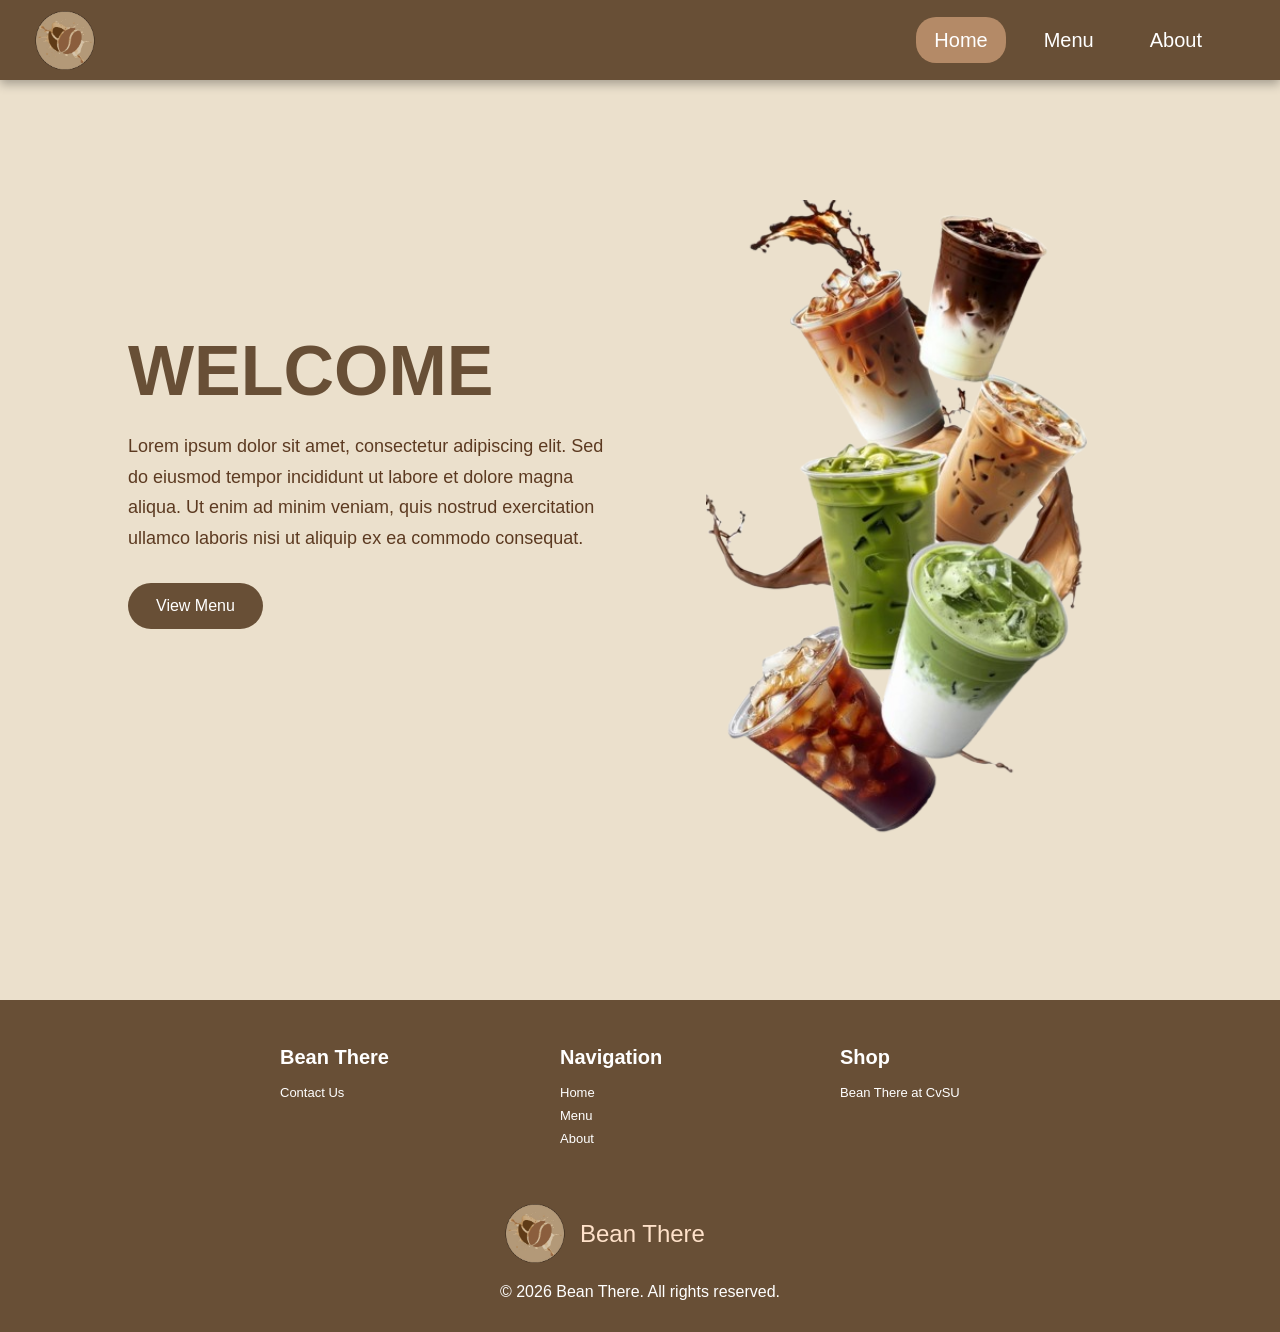
<file: index.html>
<!DOCTYPE html>
<html lang="en">
<head>
    <meta charset="UTF-8">
    <meta name="viewport" content="width=device-width, initial-scale=1.0">
    <link rel="website icon" type="png" href="beanthere.png">
    <link rel="stylesheet" type="text/css" href="home.css">
    <link href="https://fonts.cdnfonts.com/css/new-class" rel="stylesheet">
    <link href="https://fonts.cdnfonts.com/css/qlassy" rel="stylesheet">
                
    <title>Bean There</title>
</head>
<body>

    <nav class="navbar">

    <a href="index.html" id="navbarlogo">
        <img src="logo.png" alt="Logo" id="image">
        Bean There
    </a>

    <ul class="navmenu">
        <li><a href="index.html" class="active">Home</a></li>
        <li><a href="Menu.html">Menu</a></li>
        <li><a href="about.html">About</a></li>
    </ul>

</nav>
    


<section class="kopi">

    <div class="kopi-text">
        <h1>WELCOME</h1>

        <p>Lorem ipsum dolor sit amet, consectetur adipiscing elit. Sed do eiusmod tempor incididunt ut labore et dolore magna aliqua. Ut enim ad minim veniam, quis nostrud exercitation ullamco laboris nisi ut aliquip ex ea commodo consequat.
        </p>

        <a href="Menu.html" class="kopi-btn">View Menu</a>
    </div>

    <div class="kopi-image">
        <img src="kopi.png" alt="Coffee">
    </div>

</section>



<!-- FOOTER -->
<div class="footer__container">
    <div class="footer__links">
        <div class="footer__link--wrapper">
            <div class="footer__link--items">
                <h4>Bean There</h4>
                <a href="contact.html">Contact Us</a>
                
            </div>
            <div class="footer__link--items">
                <h4>Navigation</h4>
                <a href="index.html">Home</a>
                <a href="Menu.html">Menu</a> 
                <a href="about.html">About</a>
            </div>
        </div>
        <div class="footer__link--wrapper">
            <div class="footer__link--items">
                <h4>Shop</h4>
                <a href="#">Bean There at CvSU</a> 
            </div>
        </div>
    </div>

    <div class="social__media">
        <div class="social__media--wrap">
            <div class="footer__logo">
                <a href="index.html" id="footer__logo">
                    <img src="logo.png" alt="Logo" id="image"> Bean There
                </a>
            </div>
            <p class="website__rights">© 2026 Bean There. All rights reserved.</p>
        </div>
    </div>
    
</div>
</body>
</html>
</file>
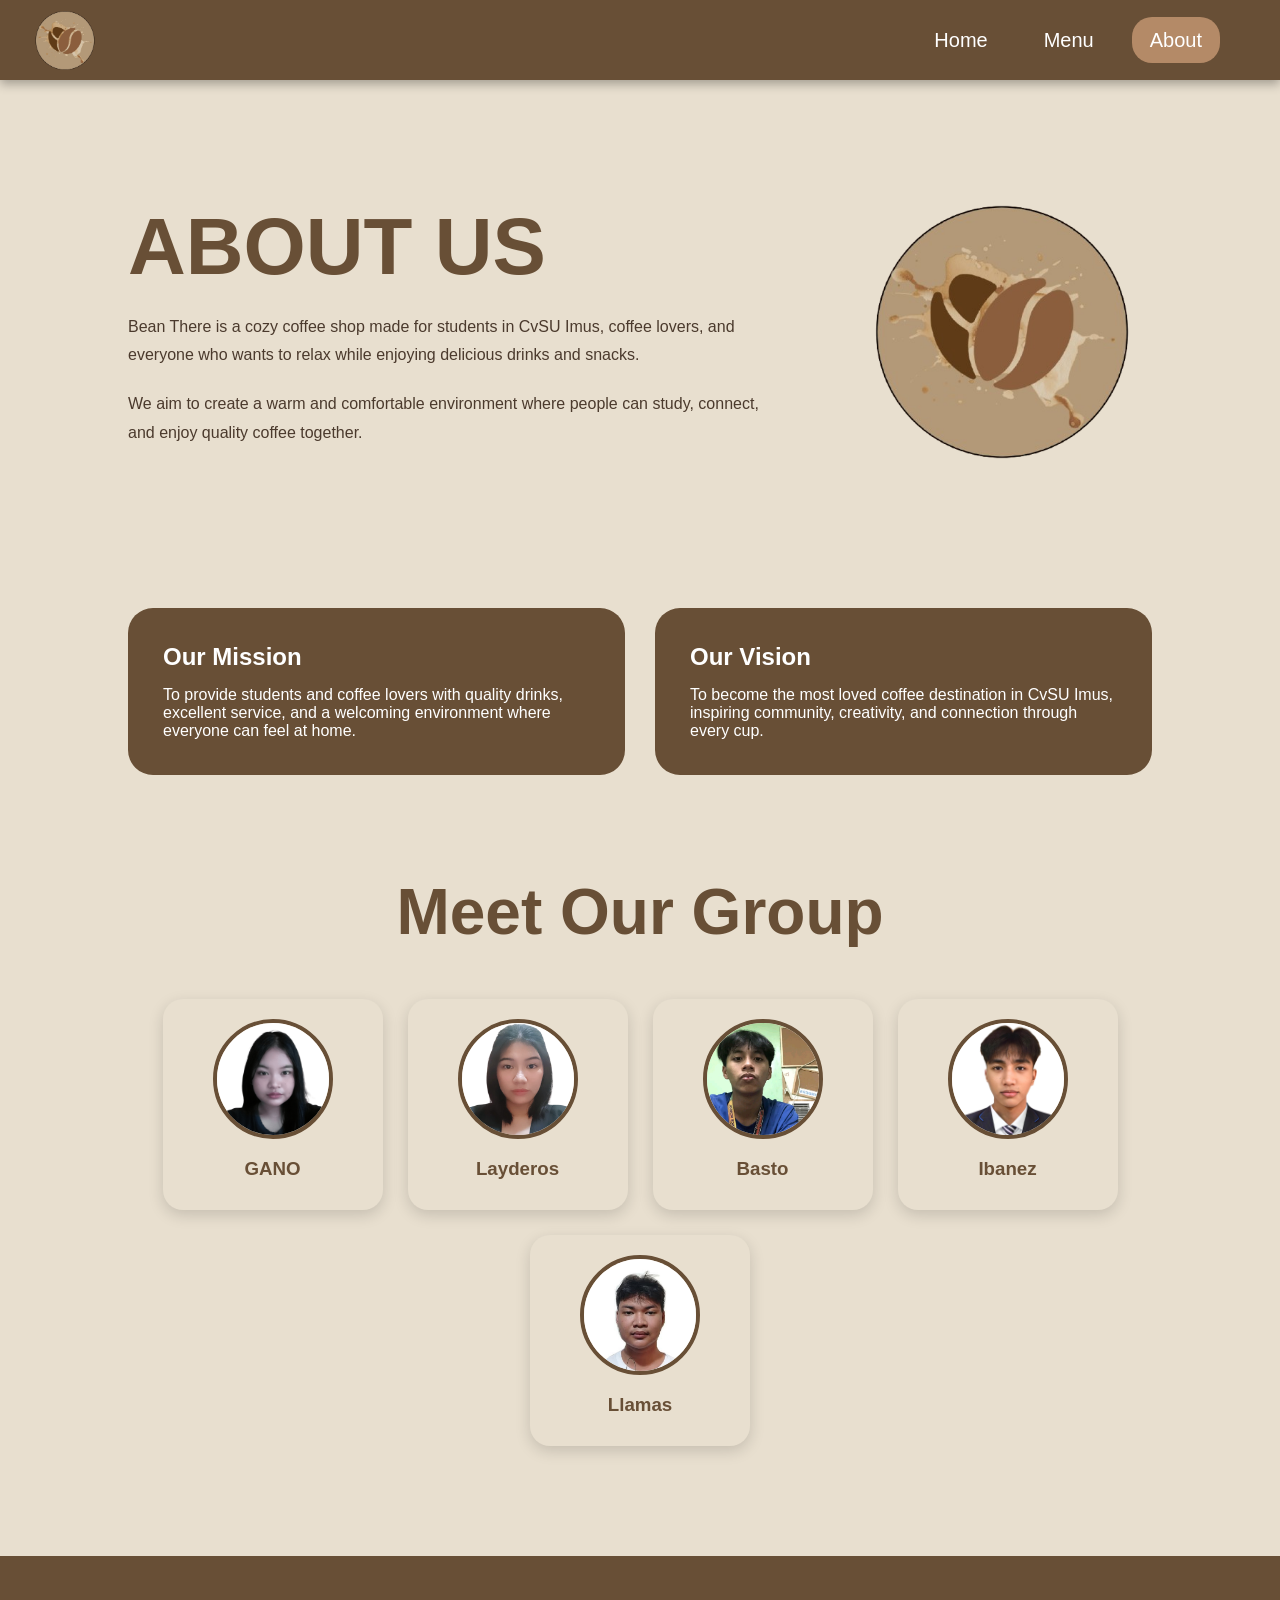
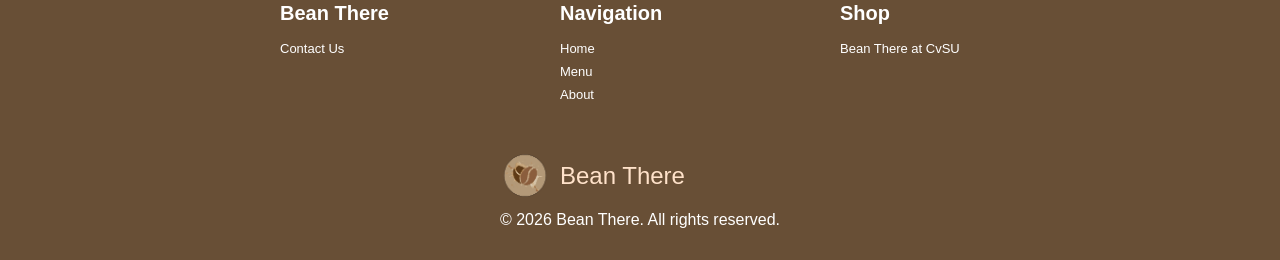
<file: about.html>
<!DOCTYPE html>
<html lang="en">
<head>
    <meta charset="UTF-8">
    <meta name="viewport" content="width=device-width, initial-scale=1.0">
    <title>About</title>

    <link rel="website icon" type="png" href="beanthere.png">
    
    <link href="https://fonts.cdnfonts.com/css/new-class" rel="stylesheet">
    <link href="https://fonts.cdnfonts.com/css/qlassy" rel="stylesheet">

    <link rel="stylesheet" href="about.css">
</head>

<body>

<!-- NAVBAR -->
<nav class="navbar">
    <a href="index.html" id="navbarlogo">
        <img src="logo.png" alt="Logo" id="image">
        Bean There
    </a>
    <ul class="navmenu">
        <li><a href="index.html">Home</a></li>
        <li><a href="Menu.html" >Menu</a></li>
        <li><a href="about.html"class="active">About</a></li>
    </ul>
</nav>

    <!-- ABOUT -->

    <section class="about">

        <div class="about__container">

            <div class="about__text">

                <h1>ABOUT US</h1>

                <p>
                    Bean There is a cozy coffee shop made for students in CvSU Imus,
                    coffee lovers, and everyone who wants to relax while enjoying
                    delicious drinks and snacks.
                </p>

                <p>
                    We aim to create a warm and comfortable environment where people
                    can study, connect, and enjoy quality coffee together.
                </p>

            </div>

            <div class="about__image">
                <img src="logo.png" alt="Bean There">
            </div>

        </div>

    </section>
    

    <!-- MISSION VISION -->

    <section class="missionvision">

        <div class="mission__box">

            <h2>Our Mission</h2>

            <p>
                To provide students and coffee lovers with quality drinks,
                excellent service, and a welcoming environment where everyone
                can feel at home.
            </p>

        </div>

        <div class="vision__box">

            <h2>Our Vision</h2>

            <p>
                To become the most loved coffee destination in CvSU Imus,
                inspiring community, creativity, and connection through every cup.
            </p>

        </div>

    </section>

    <!-- TEAM -->

    <section class="team">

        <h2>Meet Our Group</h2>

        <div class="team__container">

            <div class="team__card">
                <img src="c.png" alt="">
                <h3>GANO</h3>
                
            </div>

            <div class="team__card">
                <img src="f.png" alt="">
                <h3>Layderos</h3>
                
            </div>

            <div class="team__card">
                <img src="m.jpg" alt="">
                <h3>Basto</h3>
               
            </div>

            <div class="team__card">
                <img src="n.jpeg" alt="">
                <h3>Ibanez</h3>
                
            </div>

            <div class="team__card">
                <img src="j.jpg" alt="">
                <h3>Llamas</h3>
                
            </div>

        </div>

    </section>



<!-- FOOTER -->
<div class="footer__container">
    <div class="footer__links">
        <div class="footer__link--wrapper">
            <div class="footer__link--items">
                <h4>Bean There</h4>
                <a href="contact.html">Contact Us</a>
                
            </div>
            <div class="footer__link--items">
                <h4>Navigation</h4>
                <a href="index.html">Home</a>
                <a href="menu.html">Menu</a> 
                <a href="about.html">About</a>
            </div>
        </div>
        <div class="footer__link--wrapper">
            <div class="footer__link--items">
                <h4>Shop</h4>
                <a href="#">Bean There at CvSU</a> 
            </div>
        </div>
    </div>

    <div class="social__media">
        <div class="social__media--wrap">
            <div class="footer__logo">
                <a href="index.html" id="footer__logo">
                    <img src="logo.png" alt="Logo" class="footer-logo-img"> Bean There
                </a>
            </div>
            <p class="website__rights">© 2026 Bean There. All rights reserved.</p>
        </div>
    </div>
</div>

</body>
</html>
</file>
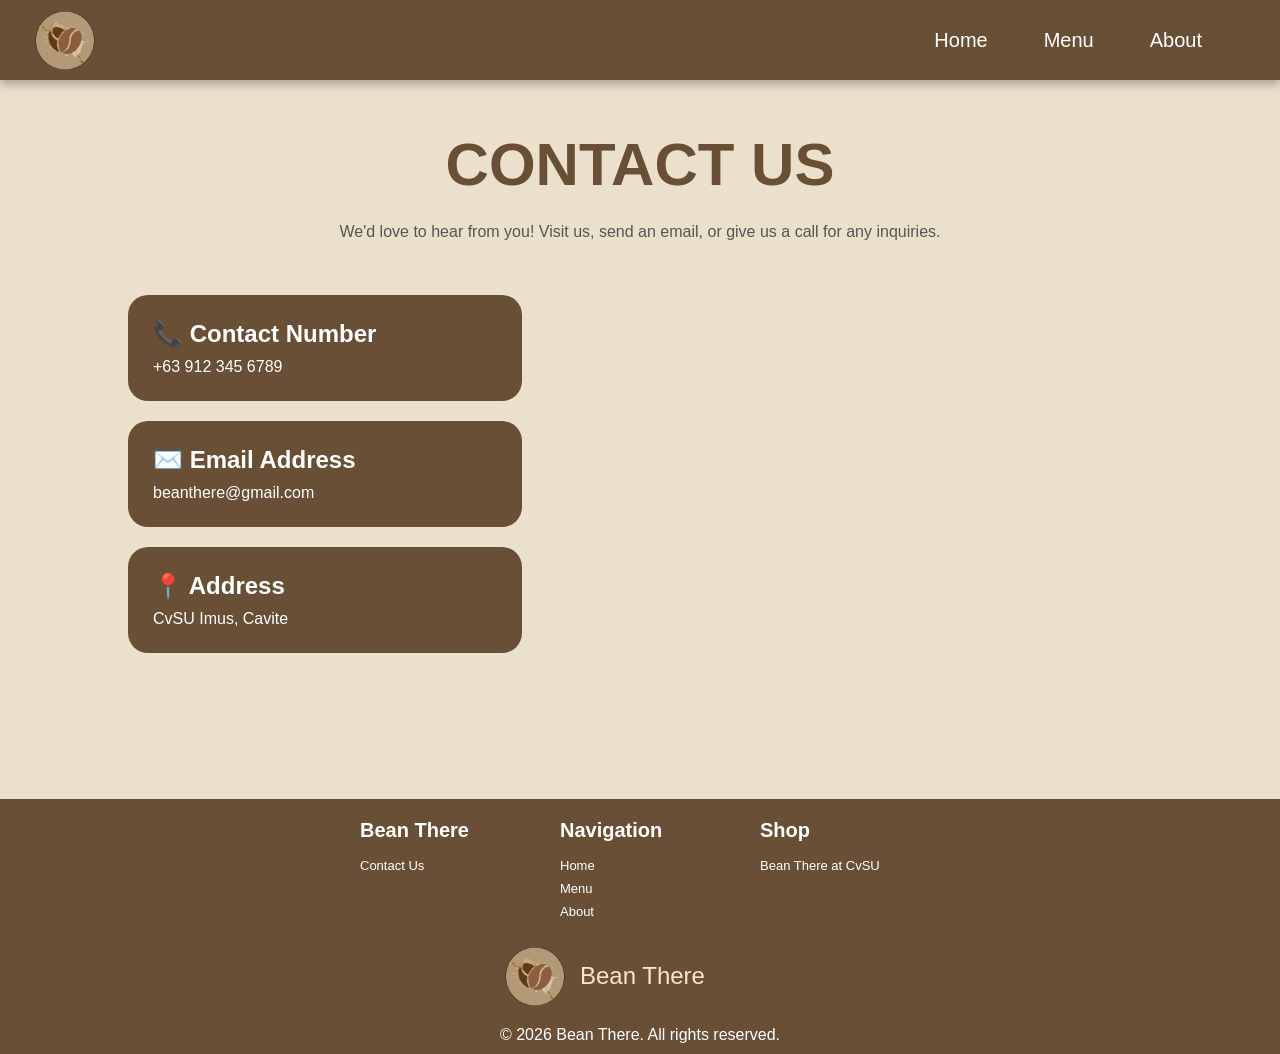
<file: contact.html>
<!DOCTYPE html>
<html lang="en">
<head>
    <meta charset="UTF-8">
    <title>Contact Us</title>
    <link rel="stylesheet" href="contact.css">
</head>
<body>

<!-- NAVBAR -->
<nav class="navbar">
    <a href="index.html" id="navbarlogo">
        <img src="logo.png" alt="Logo" id="image">
        Bean There
    </a>
    <ul class="navmenu">
        <li><a href="index.html">Home</a></li>
        <li><a href="Menu.html" >Menu</a></li>
        <li><a href="about.html">About</a></li>
    </ul>
</nav>

    <!-- Contact Section -->
    <section class="contact-container">

        <h1>CONTACT US</h1>

        <p class="intro">
            We'd love to hear from you! Visit us, send an email,
            or give us a call for any inquiries.
        </p>

        <div class="contact-content">

            <div class="contact-info">
                <div class="card">
                    <h2>📞 Contact Number</h2>
                    <p>+63 912 345 6789</p>
                </div>

                <div class="card">
                    <h2>✉️ Email Address</h2>
                    <p>beanthere@gmail.com</p>
                </div>

                <div class="card">
                    <h2>📍 Address</h2>
                    <p>CvSU Imus, Cavite</p>
                </div>
            </div>

            <div class="map-container">
                <iframe
                    src="https://www.google.com/maps?q=CvSU%20Imus&output=embed"
                    allowfullscreen=""
                    loading="lazy">
                </iframe>
            </div>

        </div>

    </section>

<!-- FOOTER -->
<div class="footer__container">
    <div class="footer__links">
        <div class="footer__link--wrapper">
            <div class="footer__link--items">
                <h4>Bean There</h4>
                <a href="contact.html">Contact Us</a>
                
            </div>
            <div class="footer__link--items">
                <h4>Navigation</h4>
                <a href="index.html">Home</a>
                <a href="Menu.html">Menu</a> 
                <a href="about.html">About</a>
            </div>
        </div>
        <div class="footer__link--wrapper">
            <div class="footer__link--items">
                <h4>Shop</h4>
                <a href="#">Bean There at CvSU</a> 
            </div>
        </div>
    </div>

    <div class="social__media">
        <div class="social__media--wrap">
            <div class="footer__logo">
                <a href="index.html" id="footer__logo">
                    <img src="logo.png" alt="Logo" id="image"> Bean There
                </a>
            </div>
            <p class="website__rights">© 2026 Bean There. All rights reserved.</p>
        </div>
    </div>
</div>



</body>
</html>
</file>
<file: home.css>
*{
  margin:0;
  padding:0;
  box-sizing:border-box;
}

body{
  background:#ebe0cc;
  font-family:Arial, sans-serif;
  padding-top:80px;
}


/* NAVBAR */
.navbar{
  background:#684f36;

  position:fixed;
  top:0;
  left:0;

  width:100%;
  height:80px;

  display:flex;
  align-items:center;
  justify-content:space-between;

  padding:0 30px;

  z-index:999;
  box-shadow:0 4px 10px rgba(0,0,0,.3);
}

/* LOGO */
#navbarlogo{
  display:flex;
  align-items:center;

  text-decoration:none;

  font-size:2rem;
  font-family:'New Class', sans-serif; /*font sa logo*/

  background-image: linear-gradient(#ffe2ca 100%);
  -webkit-background-clip:text;
  -webkit-text-fill-color:transparent;
}
#image{
  width:70px;
  margin-right:10px;
}
.navmenu{
  display:flex;
  list-style:none;
  gap:20px;
  padding-right: 30px;
}
.navmenu li a{
  color:white;
  text-decoration:none;
  padding:12px 18px;
  transition:.3s;
  font-family: 'Qlassy', sans-serif;
  font-size:20px;                                           
}
.navmenu li a.active{
  background-color: #b48a67;
  border-radius: 20px;
}
.navmenu li a:hover{
  background:#342519;
  border-radius:30px;
}

h1{
    padding-top: 130px;
    font-family: 'Qlassy', sans-serif; 
}




/* --- FOOTER --- */
.footer__container {
    background-color: #684f36;
    padding: 1rem 0;
    width: 100%;
    display: flex;
    flex-direction: column;
    justify-content: center;
    align-items: center;
    margin-top: 30px;
  }
  
  #footer__logo {
    color:#ffe2ca;
    display: flex;
    align-items:center;
    cursor: pointer;
    text-decoration: none;
    font-size: 1.5rem;
    font-family: 'New Class', sans-serif; 
  }
  
      .footer-logo-img{
    width:50px;
    height:auto;
    margin-right:10px;
}
  
  .footer__links {
    width: 100%;
    max-width: 1000px;
    display: flex;
    justify-content: center;
  }
  
  .footer__link--wrapper {
    display: flex;
  }
  
  .footer__link--items {
    display: flex;
    flex-direction: column;
    align-items: flex-start;
    margin: 30px 60px;
    text-align: left;
    width: 160px;
    box-sizing: border-box;
  }
  
  .footer__link--items h4 {
    margin-bottom: 16px;
    font-size: 20px;
    color: #fff;
  }
  
  .footer__link--items a {
    color: #fff;
    text-decoration: none;
    margin-bottom: 0.5rem;
    font-size: 13px;
  }
  
  .footer__link--items a:hover {
    color: #e9e9e9;
    transition: 0.3s ease-out;
  }
  
  .website__rights {
    color: #fff;
    padding-bottom: 15px;
  }





/* kopi SECTION */
.kopi{
    width: 100%;
    min-height: 80vh;
    display: flex;
    justify-content: space-between;
    align-items: center;
    padding: 120px 10% 50px;
    gap: 40px;
}

.kopi-text{
    flex: 1;
    margin-top: -160px;
}

.kopi-text h1{
    font-size: 70px;
    color: #684f36;
    font-family: 'Qlassy', sans-serif;
    margin-bottom: 20px;
    padding-top: 0;
}
.kopi-text p{
    font-size: 18px;
    line-height: 1.7;
    color: #5C3A21;
    margin-bottom: 30px;
    max-width: 600px;
}
.kopi-btn{
    display: inline-block;
    padding: 14px 28px;
    background: #684f36;
    color: white;
    text-decoration: none;
    border-radius: 30px;
    transition: .3s;
    font-family: 'Qlassy', sans-serif;
}

.kopi-btn:hover{
    background: #342519;
}

.kopi-image{
    flex: 1;
    display: flex;
    justify-content: center;
}

.kopi-image img{
    width: 100%;
    max-width: 400px;
    animation: float 3s ease-in-out infinite;
    margin-bottom:10px;
}

/* FLOAT EFFECT */
@keyframes float{
    0%{
        transform: translateY(0);
    }

    50%{
        transform: translateY(-20px);
    }

    100%{
        transform: translateY(0);
    }
}


/* RESPONSIVE */
@media (max-width:768px){

    .kopi{
        flex-direction: column;
        text-align: center;
        padding-top: 100px;
    }

    .kopi-text h1{
        font-size: 45px;
    }

    .kopi-text p{
        font-size: 16px;
    }

    .kopi-image img{
        max-width: 300px;
    }
}








/* alldevices */

@media screen and (max-width: 768px){

    

    .kopi{
        flex-direction: column;
        text-align: center;
        padding: 120px 20px 40px;
        gap: 20px;
    }

    .kopi-text{
        margin-top: 0;
        order: 1;
    }

    .kopi-image{
        order: 2;
    }

    .kopi-text h1{
        font-size: 48px;
        color: #684f36;
        margin-bottom: 15px;
    }

    .kopi-text p{
        font-size: 16px;
        line-height: 1.6;
    }

    .kopi-image img{
        width: 100%;
        max-width: 280px;
    }

     /* NAVBAR */

    .navbar{
        height: auto;
        padding: 10px 15px;
        display: flex;
        justify-content: space-between;
        align-items: center;
    }

    #navbarlogo{
        display: flex;
        align-items: center;
        text-decoration: none;
        font-size: 18px;
        white-space: nowrap;
    }

    #image{
        width: 50px;
        height: auto;
        margin-right: 8px;
    }

    .navmenu{
        display: flex;
        list-style: none;
        gap: 5px;
        padding-right: 0;
    }

    .navmenu li a{
        font-size: 13px;
        padding: 8px 10px;
    }

    /* PAGE TITLE */

    .page-title{
        font-size: 36px;
        margin: 30px 0;
        text-align: center;
    }

    /* MENU CARDS */

    .coffee-container{
        grid-template-columns: 1fr;
        gap: 20px;
        padding: 20px;
    }

    .coffee-card{
        width: 100%;
        max-width: 350px;
        margin: auto;
    }

    /* BACK BUTTON */

    .back-btn{
        margin: 15px;
        font-size: 14px;
    }

    /* FOOTER */

.footer__links{
        width:100%;
        display:flex;
        flex-direction:column;
        align-items:center;
    }

    .footer__link--wrapper{
        width:100%;
        display:flex;
        flex-direction:column;
        align-items:center;
    }

    .footer__link--items{
        width:100%;
        margin:15px 0;
        text-align:center;
        align-items:center;
    }

    .social__media{
        width:100%;
    }

    .social__media--wrap{
        display:flex;
        flex-direction:column;
        align-items:center;
        text-align:center;
    }

    #footer__logo{
        justify-content:center;
    }

    .website__rights{
        text-align:center;
        padding-top:10px;
    }
}
</file>
<file: about.css>
*{
    margin:0;
    padding:0;
    box-sizing:border-box;
}

body{
    background:#e8dfcf;
    font-family:Arial, Helvetica, sans-serif;
}

/* NAVBAR */

.navbar{
  background:#684f36;
  position:fixed;
  top:0;
  left:0;
  width:100%;
  height:80px;
  display:flex;
  align-items:center;
  justify-content:space-between;
  padding:0 30px;
  z-index:999;
  box-shadow:0 4px 10px rgba(0,0,0,.3);
}

#navbarlogo{
  display:flex;
  align-items:center;
  text-decoration:none;
  font-size:2rem;
  font-family:'New Class', sans-serif;
  background-image: linear-gradient(#ffe2ca 100%);
  -webkit-background-clip:text;
  -webkit-text-fill-color:transparent;
}
#image{
  width:70px;
  margin-right:10px;
}
.navmenu{
  display:flex;
  list-style:none;
  gap:20px;
  padding-right: 30px;
}
.navmenu li a{
  color:white;
  text-decoration:none;
  padding:12px 18px;
  transition:.3s;
  font-family: 'Qlassy', sans-serif;
  font-size:20px;                                           
}
.navmenu li a.active{
  background-color: #b48a67;
  border-radius: 20px;
}
.navmenu li a:hover{
  background:#342519;
  border-radius:30px;
}

/* ABOUT */

.about{
    min-height: auto;

    display: flex;
    justify-content: center;
    align-items: center;

    padding: 120px 10% 40px;
}

.about__container{
    max-width:1200px;
    margin:auto;
    display:flex;
    justify-content:space-between;
    align-items:center;
    gap:80px;
}

.about__text{
    flex:1;
}

.about__text h1{
    font-size:5rem;
    color:#684f36;
    font-family:'Qlassy', sans-serif;
    margin-bottom:20px;
}

.about__text p{
    line-height:1.8;
    color:#4b3a2d;
    margin-bottom:20px;
}

.about__image img{
    width:300px;
}

/* MISSION VISION */

.missionvision{
    display:flex;
    justify-content:center;
    gap:30px;
    padding: 20px 10%;
    flex-wrap:wrap;
}

.mission__box,
.vision__box{
    background:#684f36;
    color:white;
    padding:35px;
    border-radius:25px;
    max-width:500px;
    flex:1;
}

.mission__box h2,
.vision__box h2{
    margin-bottom:15px;
    font-family:'Qlassy', sans-serif;
}

/* TEAM */

.team{
    padding:80px 10%;
    text-align:center;
}

.team h2{
    font-size:4rem;
    color:#684f36;
    font-family:'Qlassy', sans-serif;
    margin-bottom:50px;
}

.team__container{
    display:flex;
    justify-content:center;
    gap:25px;
    flex-wrap:wrap;
}

.team__card{
    width:220px;
    background:#E8DFCF;
    padding:20px;
    border-radius:20px;
    box-shadow:0 5px 15px rgba(0,0,0,.15);
}

.team__card img{
    width:120px;
    height:120px;
    object-fit:cover;
    border-radius:50%;
    border:4px solid #684f36;
    margin-bottom:15px;
}

.team__card h3{
    color:#684f36;
    margin-bottom:10px;
}

.team__card p{
    font-size:14px;
    color:#555;
}

/* FOOTER */

.footer__container {
    background-color: #684f36;
    padding: 1rem 0;
    width: 100%;
    display: flex;
    flex-direction: column;
    justify-content: center;
    align-items: center;
    margin-top: 30px;
  }
  
  #footer__logo {
    color:#ffe2ca;
    display: flex;
    align-items:center;
    cursor: pointer;
    text-decoration: none;
    font-size: 1.5rem;
    font-family: 'New Class', sans-serif; 
  }

    .footer-logo-img{
    width:50px;
    height:auto;
    margin-right:10px;
}
  
  .footer__links {
    width: 100%;
    max-width: 1000px;
    display: flex;
    justify-content: center;
  }
  
  .footer__link--wrapper {
    display: flex;
  }
  
  .footer__link--items {
    display: flex;
    flex-direction: column;
    align-items: flex-start;
    margin: 30px 60px;
    text-align: left;
    width: 160px;
    box-sizing: border-box;
  }
  
  .footer__link--items h4 {
    margin-bottom: 16px;
    font-size: 20px;
    color: #fff;
  }
  
  .footer__link--items a {
    color: #fff;
    text-decoration: none;
    margin-bottom: 0.5rem;
    font-size: 13px;
  }
  
  .footer__link--items a:hover {
    color: #e9e9e9;
    transition: 0.3s ease-out;
  }
  
  .website__rights {
    color: #fff;
    padding-bottom: 15px;
  }


@media screen and (max-width: 768px){

     /* NAVBAR */

    .navbar{
        height: auto;
        padding: 10px 15px;
        display: flex;
        justify-content: space-between;
        align-items: center;
    }

    #navbarlogo{
        display: flex;
        align-items: center;
        text-decoration: none;
        font-size: 18px;
        white-space: nowrap;
    }

    #image{
        width: 50px;
        height: auto;
        margin-right: 8px;
    }

    .navmenu{
        display: flex;
        list-style: none;
        gap: 5px;
        padding-right: 0;
    }

    .navmenu li a{
        font-size: 13px;
        padding: 8px 10px;
    }

    /* PAGE TITLE */

    .page-title{
        font-size: 36px;
        margin: 30px 0;
        text-align: center;
    }

/* ABOUT */

.about{
    padding:100px 20px 40px;
}

.about__container{
    flex-direction:column;
    text-align:center;
    gap:30px;
}

.about__text h1{
    font-size:3rem;
}

.about__image img{
    width:200px;
}

/* MISSION & VISION */

.missionvision{
    padding:20px;
}

.mission__box,
.vision__box{
    max-width:100%;
}

/* TEAM */

.team{
    padding:50px 20px;
}

.team h2{
    font-size:2.5rem;
}

.team__card{
    width:100%;
    max-width:300px;
    margin:auto;
}

    /* FOOTER */

.footer__links{
        width:100%;
        display:flex;
        flex-direction:column;
        align-items:center;
    }

    .footer__link--wrapper{
        width:100%;
        display:flex;
        flex-direction:column;
        align-items:center;
    }

    .footer__link--items{
        width:100%;
        margin:15px 0;
        text-align:center;
        align-items:center;
    }

    .social__media{
        width:100%;
    }

    .social__media--wrap{
        display:flex;
        flex-direction:column;
        align-items:center;
        text-align:center;
    }

    #footer__logo{
        justify-content:center;
    }

    .website__rights{
        text-align:center;
        padding-top:10px;
    }
}
</file>
<file: contact.css>
*{
    margin:0;
    padding:0;
    box-sizing:border-box;
}

body{
    background:#ebe0cc;
    font-family:Arial, sans-serif;
    padding-top:80px;
}

/* NAVBAR */
.navbar{
  background:#684f36;
  position:fixed;
  top:0;
  left:0;
  width:100%;
  height:80px;
  display:flex;
  align-items:center;
  justify-content:space-between;
  padding:0 30px;
  z-index:999;
  box-shadow:0 4px 10px rgba(0,0,0,.3);
}

#navbarlogo{
  display:flex;
  align-items:center;
  text-decoration:none;
  font-size:2rem;
  font-family:'New Class', sans-serif;
  background-image: linear-gradient(#ffe2ca 100%);
  -webkit-background-clip:text;
  -webkit-text-fill-color:transparent;
}
#image{
  width:70px;
  margin-right:10px;
}
.navmenu{
  display:flex;
  list-style:none;
  gap:20px;
  padding-right: 30px;
}
.navmenu li a{
  color:white;
  text-decoration:none;
  padding:12px 18px;
  transition:.3s;
  font-family: 'Qlassy', sans-serif;
  font-size:20px;                                           
}
.navmenu li a.active{
  background-color: #b48a67;
  border-radius: 20px;
}
.navmenu li a:hover{
  background:#342519;
  border-radius:30px;
}

/* CONTACT SECTION */
.contact-container{
    width:80%;
    margin:auto;
    padding:50px 0;
}

.contact-container h1{
    text-align:center;
    font-size:60px;
    color:#684f36;
    margin-bottom:20px;
}

.intro{
    text-align:center;
    color:#555;
    margin-bottom:50px;
    line-height:1.6;
}

.contact-content{
    display:flex;
    gap:40px;
    align-items:stretch;
}

.contact-info{
    flex:1;
    display:flex;
    flex-direction:column;
    gap:20px;
}

.card{
    background:#684f36;
    color:white;
    padding:25px;
    border-radius:20px;
}

.card h2{
    margin-bottom:10px;
}

.map-container{
    flex:1.5;
}

.map-container iframe{
    width:100%;
    height:100%;
    min-height:450px;
    border:none;
    border-radius:20px;
}

/* Footer CSS */
.footer__container {
    background-color: #684f36;
    padding-top: 20px;
    padding-bottom: 10px;
    display: flex;
    flex-direction: column;
    justify-content: center;
    align-items: center;
    margin-top: auto;
}
  
  #footer__logo {
    color:#ffe2ca;
    display: flex;
    align-items: center;
    cursor: pointer;
    text-decoration: none;
    font-size: 1.5rem;
    font-family: 'New Class', sans-serif; 
  }
  
    .footer-logo-img{
    width:50px;
    height:auto;
    margin-right:10px;
}

  .footer__links {
    width: 100%;
    max-width: 1000px;
    display: flex;
    justify-content: center;
  }
  
  .footer__link--wrapper {
    display: flex;
  }
  
  .footer__link--items {
    display: flex;
    flex-direction: column;
    align-items: flex-start;
    margin: 20px; /* Adjusted margin */
    text-align: left;
    width: 160px;
    box-sizing: border-box;
    white-space: nowrap;
    margin-top: 0px;
    margin-bottom: 0px;
  }
  
  .footer__link--items h4 {
    margin-bottom: 16px;
    font-size: 20px;
  }
  
  .footer__link--items > h4 {
    color: #fff;
  }
  
  .footer__link--items a {
    color: #fff;
    text-decoration: none;
    margin-bottom: 0.5rem;
    font-size: 13px;
  }
  
  .footer__link--items a:hover {
    color: #e9e9e9;
    transition: 0.3s ease-out;
  }
  
  .website__rights {
    color: #fff;
  }
  body{
    min-height: 100vh;
    display: flex;
    flex-direction: column;
}

.footer__container{
    margin-top: auto;
}


@media screen and (max-width: 768px){

     /* NAVBAR */

    .navbar{
        height: auto;
        padding: 10px 15px;
        display: flex;
        justify-content: space-between;
        align-items: center;
    }

    #navbarlogo{
        display: flex;
        align-items: center;
        text-decoration: none;
        font-size: 18px;
        white-space: nowrap;
    }

    #image{
        width: 50px;
        height: auto;
        margin-right: 8px;
    }

    .navmenu{
        display: flex;
        list-style: none;
        gap: 5px;
        padding-right: 0;
    }

    .navmenu li a{
        font-size: 13px;
        padding: 8px 10px;
    }

    /* PAGE TITLE */

    .page-title{
        font-size: 36px;
        margin: 30px 0;
        text-align: center;
    }



    /* BACK BUTTON */

    .back-btn{
        margin: 15px;
        font-size: 14px;
    }

    /* FOOTER */

.footer__links{
        width:100%;
        display:flex;
        flex-direction:column;
        align-items:center;
    }

    .footer__link--wrapper{
        width:100%;
        display:flex;
        flex-direction:column;
        align-items:center;
    }

    .footer__link--items{
        width:100%;
        margin:15px 0;
        text-align:center;
        align-items:center;
    }

    .social__media{
        width:100%;
    }

    .social__media--wrap{
        display:flex;
        flex-direction:column;
        align-items:center;
        text-align:center;
    }

    #footer__logo{
        justify-content:center;
    }

    .website__rights{
        text-align:center;
        padding-top:10px;
    }
}









/* alldevices */

@media (max-width:768px){

  body{
    padding-top:55px;
  }
  .navmenu{
    font-size:90%;
    gap:0;
    padding:7px;
    justify-content:center;
  }
#image{
  width:50px;
  margin-right:10px;
}
  ul li a{
    padding:10px 15px;
    text-align:center;
  }
    #navbarlogo{
    font-size:1.3rem;
  }
  .navmenu li a{
  color:white;
  font-family: 'Qlassy', sans-serif;
  font-size:15px;                                           
                                                
}
}
</file>
